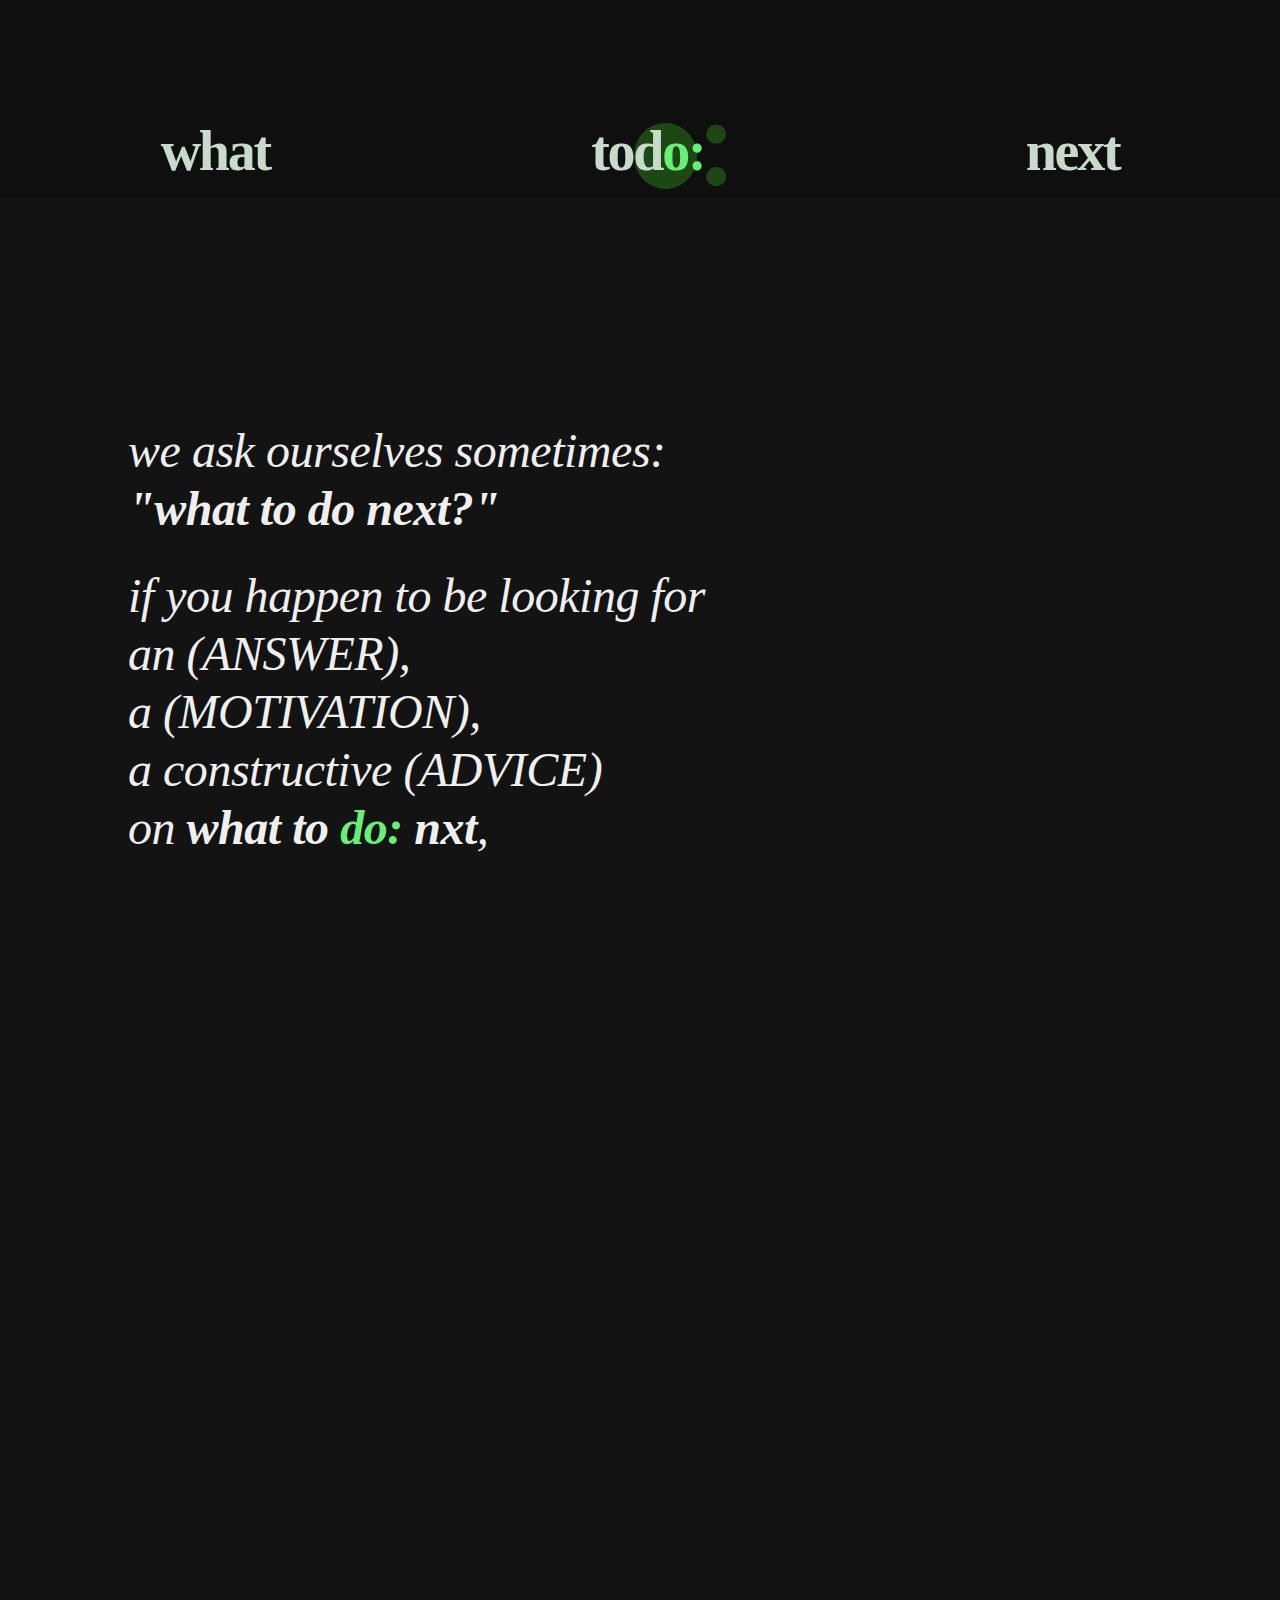
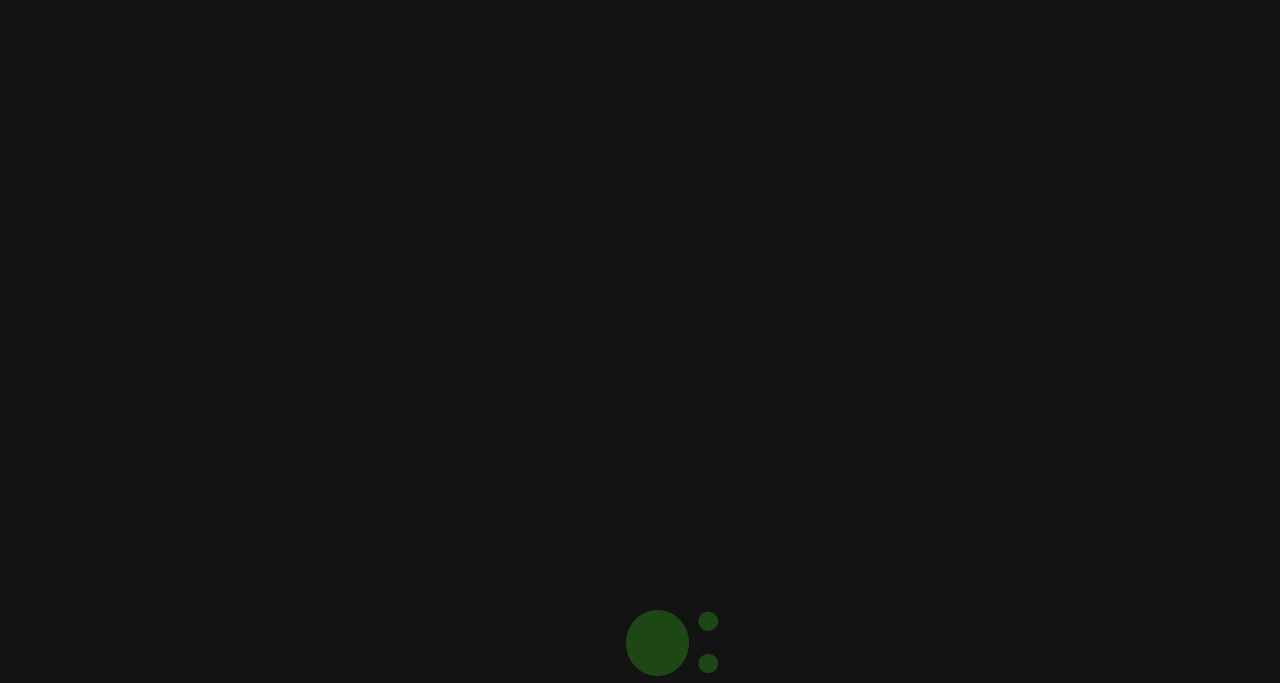
<file: index.html>
<head>
    <title>whatodonxt</title>
    <link rel="icon" href="iPhone 13/flower.png">
   
    <meta property="og:site_name" content="whatodonxt">
    <meta property="og:title" content="whatodonxt" />
    <meta property="og:description" content="how about..." />
    <meta property="og:image" itemprop="image" content="https://imgur.com/a/RRHn8SE"/>
    <meta property="og:type" content="website" />

    <link rel="stylesheet" href="style.css">

</head>

<body>
    <div class="header">

        <div class="header_elements">what</div>
        <div class="header_elements combo">
            <div class="shape"> <img class='logo' src="iPhone 13/Group 2.png"></div>
            <div class="text">tod<span class="green">o:</span></div>
        </div>
        <div class="header_elements">next</div>

    </div>

    <div class="main">

        <div class="main_upper">
            <div class="copy1">
                we ask ourselves sometimes:
                <br>
                <span class='bold'>"what to do next?"</span>
            </div>
            <div class="copy1">

                if you happen to be looking for
                <br>
                an (ANSWER),
                <br>
                a (MOTIVATION),
                <br>
                a constructive (ADVICE)
                <br>
                on
                <span class='bold'>what to</span>
                <span class='bold green'>do:</span>
                <span class='bold'>nxt</span>,
            </div>

        </div>
        <div class="main_lower">

            <div class="lower1">
                <div class="arrow"><img class='vector' src="iPhone 13/Vector 1.png"></div>
                <div class="copy_combo">

                    <div class="copy2">just (<span class="green">gently tap</span>) the <span
                            class="green">flower</span>
                        <br>
                        below, and you’ll know *
                    </div>
                    <div class="copy3">*: it kinda rhymes.</div>
                </div>
            </div>
            <a href='content.html'> <div class="flower"><img class='button img_flower' src="iPhone 13/flower.png"></div></a>
            <div class="copy3 right">* this website is (<span class="green">plant-friendly</span>)</div>
        </div>
    </div>

    <div class="footer">
        <div class="social">
            <a href='https://www.instagram.com/lex_akafischball/'> <div class="insta"><img class='logo' src="iPhone 13/Vector.png"></div></a>
            <div class="header_elements combo">
                <div class="shape_2"> <img class='logo' src="iPhone 13/Group 2.png"></div>
                <div class="text">whatod<span class="green">o:</span>nxt</div>
            </div>
            <div class="share" id="sharebutton"><img class='logo' src="iPhone 13/share.png"></div>
        </div>
    </div>

</body>
</file>
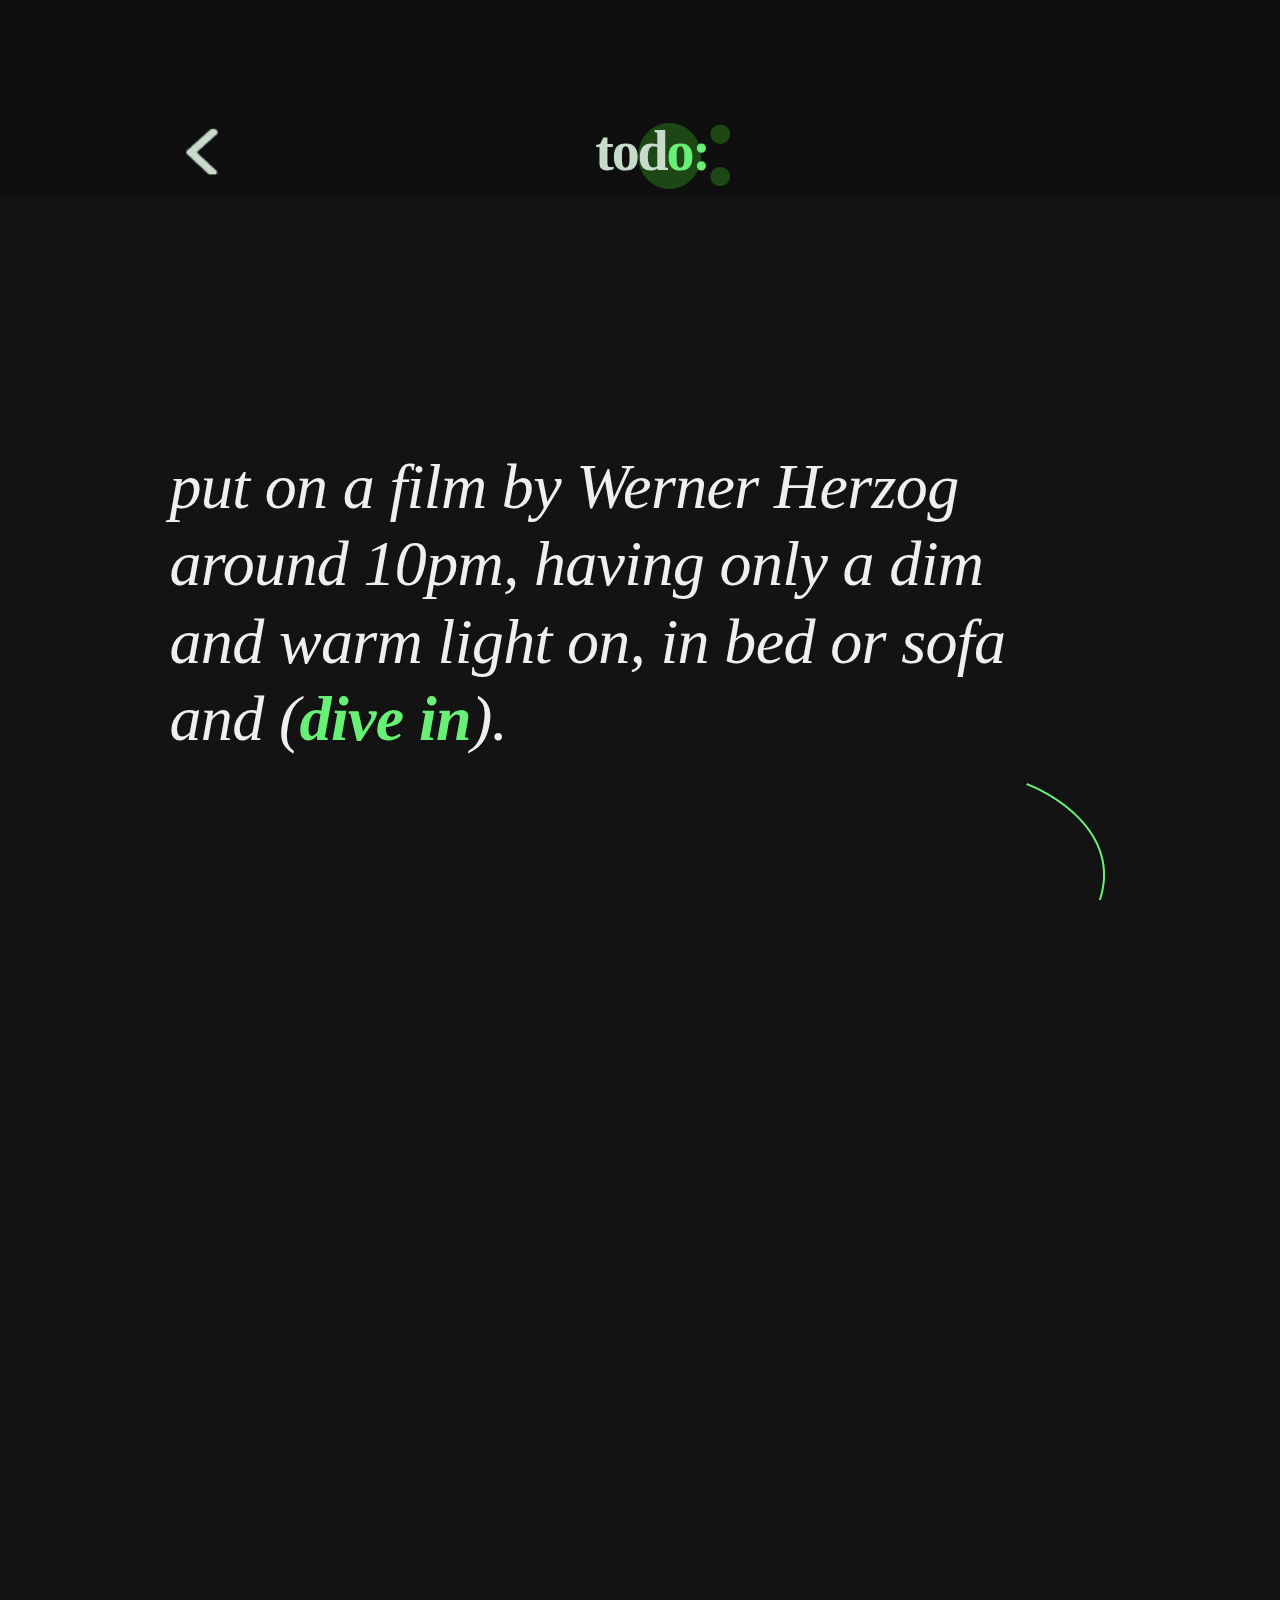
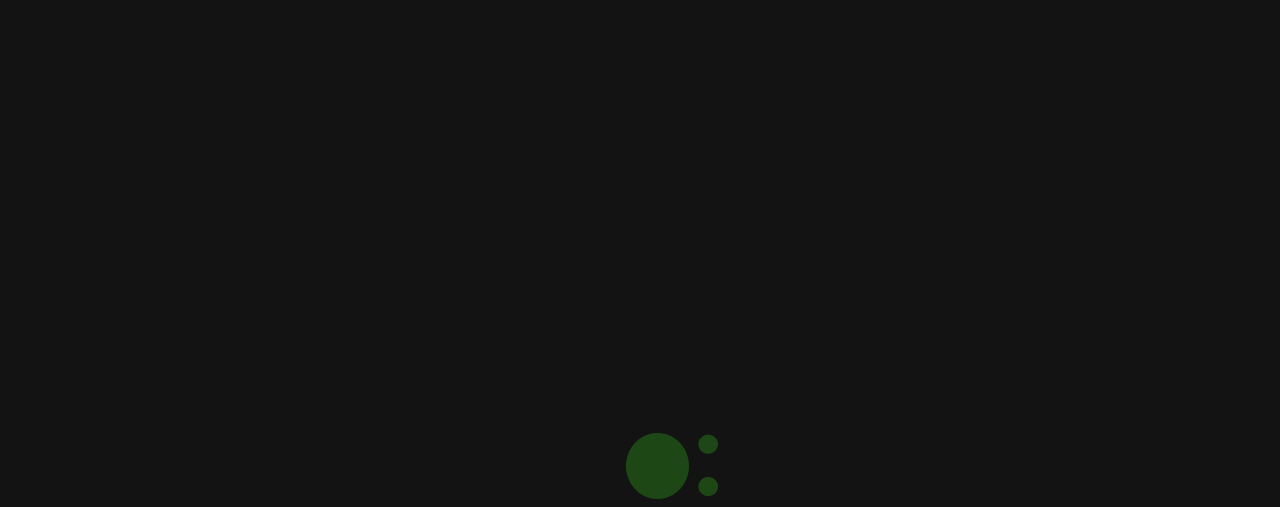
<file: content.html>
<head>
   <title>whatodonxt</title>
   <link rel="icon" href="iPhone 13/flower.png">

   <meta property="og:site_name" content="whatodonxt">
   <meta property="og:title" content="whatodonxt" />
   <meta property="og:description" content="how about..." />
   <meta property="og:image" itemprop="image" content="https://imgur.com/a/RRHn8SE"/>
   <meta property="og:type" content="website" />

    <link rel="stylesheet" href="style.css">
</head>

<body>
    <div class="header">
        <a href='index.html'><div class="header_elements"> <img class="leftarrow" src="iPhone 13/leftarrow.png"> </div></a>
        <div class="header_elements combo">
            <div class="shape"> <img class='logo' src="iPhone 13/Group 2.png"></div>
            <div class="text">tod<span class="green">o:</span></div>
        </div>
        <div class="header_elements"> </div>

    </div>

    <div class="main_content">

        <div class="answer">
            <div class="answer_text" id="answer_text"></div>
            <div class="arrow2"><img class='vector' src="iPhone 13/Vector 1.png"></div>
        </div>

        <div class="constant">
            <div class="flower" id="flowerbutton"><img class='button img_flower' src="iPhone 13/flower.png";></div>
            <div class="copy3 right">* tap on the flower (<span class="green">again</span>), if you need another one</div>
        </div>

    </div>

    <div class="footer">

        <div class="social">
            <a href='https://www.instagram.com/lex_akafischball/'><div class="insta"><img class='logo' src="iPhone 13/Vector.png"></div></a>
            <div class="header_elements combo">
                <div class="shape_2"> <img class='logo' src="iPhone 13/Group 2.png"></div>
                <div class="text">whatod<span class="green">o:</span>nxt</div>
            </div>
            <div class="share" id="sharebutton"><img class='logo' src="iPhone 13/share.png"></div>
        </div>
    </div>

    
    <script src="jQuery.js"></script>
    <script src="main.js"></script>


</body>
</file>
<file: style.css>
html,
body {

    overflow: auto;
    height: 100%;
    width: 100%;
    margin: 0px;
    background-color: #131313;

}


.header {
    display: flex;
    flex-direction: row;
    justify-content: space-around;
    align-items: center;
    padding-top: 9%;
    height: 8%;
    background: #0E0F0E;
    padding-bottom: 10px;
    position: fixed;
    width: 100%;
}

.header_elements {
    font-family: 'Times';
    font-style: normal;
    font-weight: 700;
    font-size: 3.5rem;
    letter-spacing: -0.04em;

    color: #C8DAC9;


    /* Inside auto layout */

    flex: none;
    order: 0;
    flex-grow: 0;

}

.combo {
    display: flex;
    flex-direction: row;
    justify-content: center;
    align-items: center;
    padding: 0px;
    isolation: isolate;

    /* Inside auto layout */

    flex: none;
    flex-grow: 0;
}


.text {
    position: relative;
}

.shape {
    padding-left: 65px;
    padding-top: 9px;
    position: absolute;
}

.shape_2 {
    padding-left: 65px;
    padding-top: 9px;
    position: absolute;
}


.main {
    display: flex;
    flex-direction: column;
    align-items: flex-start;
    padding: 33% 0px 0px 10%;
    gap: 3.5em;


    left: 0px;
    top: 70px;
}


.main_upper {
    display: flex;
    flex-direction: column;
    align-items: flex-start;
    padding: 0px;
    gap: 28px;


    /* Inside auto layout */

    flex: none;
    order: 0;
    flex-grow: 0;
}


.copy1 {


    font-family: 'Times';
    font-style: italic;
    font-weight: 400;
    font-size: 3rem;
    line-height: 121.99%;
    /* or 22px */

    letter-spacing: -0.01em;

    color: #EFEFEF;


    /* Inside auto layout */

    flex: none;
    order: 0;
    flex-grow: 0;
}


.bold {
    font-weight: bold;
}

.green {
    color: #67F075
}

.main_lower {
    display: flex;
    flex-direction: column;
    align-items: flex-start;
    padding: 0px;
    width: 100%;


    /* Inside auto layout */

    flex: none;
    order: 1;
    flex-grow: 0;
    gap: 20%;
    padding-bottom: 7%;
}

.lower1 {
    display: flex;
    flex-direction: row;
    align-items: flex-start;
    padding: 0px;

    /* Inside auto layout */

    flex: none;
    flex-grow: 0;
    gap: 55px;
}


.copy_combo {
    display: flex;
    flex-direction: column;
    align-items: flex-start;
    padding: 0px;
    gap: 2em;

    /* Inside auto layout */

    flex: none;
    order: 0;
    flex-grow: 0;
}

.copy2 {
    font-family: 'Times';
    font-style: italic;
    font-weight: 700;
    font-size: 3.5rem;
    line-height: 121.99%;
    /* or 27px */

    letter-spacing: -0.01em;
    text-transform: lowercase;

    color: #EFEFEF;


    /* Inside auto layout */

    flex: none;
    flex-grow: 0;
}

.copy3 {
    font-family: 'Times';
    font-style: italic;
    font-weight: 400;
    font-size: 2rem;
    line-height: 121.99%;
    /* identical to box height, or 15px */

    letter-spacing: -0.01em;
    text-transform: lowercase;

    color: #EFEFEF;


    /* Inside auto layout */

    flex: none;
    flex-grow: 0;
    width: 100%;
}

.arrow {
    display: flex;
    flex-direction: row;
    align-items: flex-start;
    padding: 70px 0px 0px;
    gap: 10px;


    /* Inside auto layout */

    flex: none;
    order: 1;
    flex-grow: 0;
}

.flower {
    display: inline-block;
    padding-left: 20%;
    transform: scale(1.1);
    transform: rotate(360deg);
    transition: transform 0.5s;
}

.flower:active {
    transform: rotate(0deg);
    transition:  0s;
}


.img_flower {
    width: 60vw
}

.footer {
    display: flex;
    flex-direction: column;
    justify-content: center;
    align-items: flex-end;
    padding: 0px;

    width: 100%;
    height: 10%;
    
}

.social {
    display: flex;
    flex-direction: row;
    justify-content: space-around;
    align-items: center;
    /* padding: 0px 55px 5px; */
    gap: 34px;
    flex: auto;
    order: 1;
    flex-grow: 1;
    width: 100%;
    background-color: #0E0F0E;

}


.full_name {
    position: absolute;
    left: 107px;
    top: 3px;

    font-family: 'Times';
    font-style: normal;
    font-weight: 700;
    font-size: 20px;
    line-height: 23px;
    letter-spacing: -0.04em;

    color: #C8DAC9;
}

.container {
    display: flex;
    flex-direction: column;
    justify-content: space-between;
    align-items: flex-start;
    padding: 0px;
    gap: 27px;

    position: absolute;
}

.right {
    padding-top: 90px;
    padding-bottom: 50px;
}


/*content*/

.leftarrow{
    transform: scale(1.3);
}

.answer {
    display: flex;
    flex-direction: row;
    justify-content: center;
    align-items: flex-end;
    padding: 0px 43px 60px 0px;
    flex: none;
    order: 0;
    flex-grow: 0;
}


.answer_text {
    font-family: 'Times';
    font-style: italic;
    font-weight: 400;
    font-size: 4rem;
    line-height: 121.99%;
    letter-spacing: -0.01em;
    color: #EFEFEF;
    flex: none;
    order: 0;
    flex-grow: 0;
    flex-direction: column;
    padding: 0px 0px 214px;
    gap: 13px;
    width: 80%;


    /* Inside auto layout */

    flex: none;
    order: 0;
    flex-grow: 0;
    margin: 0px -1px;
}

.arrow2 {
    display: flex;
    flex-direction: row;
    align-items: flex-start;
    gap: 10px;
    flex: none;
    order: 1;
    flex-grow: 0;
}

.main_content {
    display: flex;
    flex-direction: column;
    align-items: flex-start;
    padding: 35% 5% 0% 8%;
}

.constant {
    display: flex;
flex-direction: column;
align-items: center;
padding-bottom: 3%;
gap: 12px;

width: 100%;


/* Inside auto layout */

flex: none;
order: 1;
flex-grow: 0;
}
</file>
